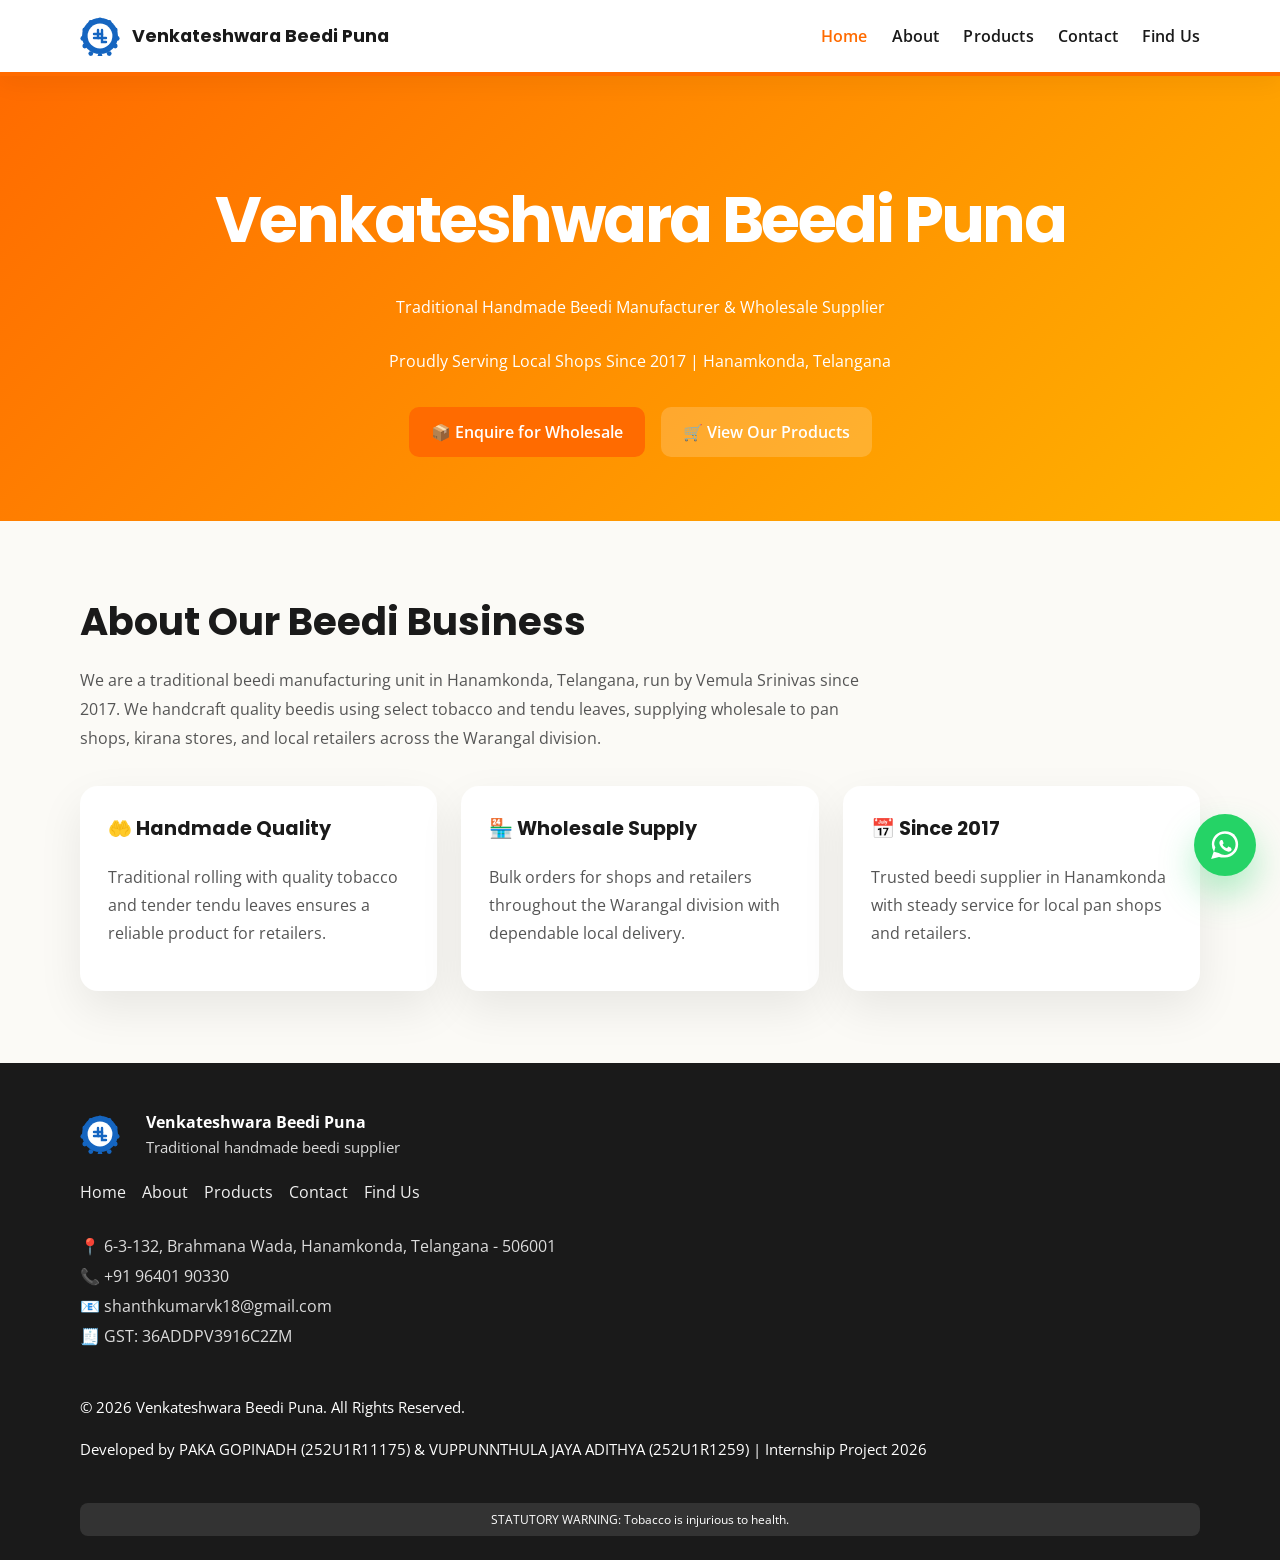
<file: index.html>
<!DOCTYPE html>
<html lang="en">
  <head>
    <meta charset="UTF-8" />
    <meta name="viewport" content="width=device-width, initial-scale=1.0" />
    <meta name="description" content="Traditional handmade beedi manufacturer and wholesale supplier in Hanamkonda, Telangana. Supplying to local pan shops and retailers since 2017." />
    <meta name="keywords" content="beedi manufacturer, wholesale beedi, Hanamkonda, Telangana, Vemula Srinivas, tobacco supplier" />
    <title>Venkateshwara Beedi Puna | Beedi Manufacturer Hanamkonda Telangana</title>
    <link rel="stylesheet" href="css/style.css" />
  </head>
  <body>
    <header>
      <div class="container navbar">
        <a href="index.html" class="brand">
          <svg viewBox="0 0 200 200" fill="none" xmlns="http://www.w3.org/2000/svg">
            <circle cx="100" cy="100" r="90" fill="#1565C0" />
            <g fill="#1565C0">
              <circle cx="100" cy="20" r="12" />
              <circle cx="146" cy="32" r="12" />
              <circle cx="176" cy="70" r="12" />
              <circle cx="186" cy="112" r="12" />
              <circle cx="176" cy="150" r="12" />
              <circle cx="146" cy="188" r="12" />
              <circle cx="100" cy="200" r="12" />
              <circle cx="54" cy="188" r="12" />
              <circle cx="24" cy="150" r="12" />
              <circle cx="14" cy="112" r="12" />
              <circle cx="24" cy="70" r="12" />
              <circle cx="54" cy="32" r="12" />
            </g>
            <circle cx="100" cy="100" r="62" fill="#FFFFFF" />
            <g fill="none" stroke="#1565C0" stroke-width="12" stroke-linecap="round">
              <path d="M 90 70 L 90 110 L 70 110" />
              <path d="M 70 90 L 110 90 L 110 70" />
              <path d="M 110 90 L 110 130 L 130 130" />
              <path d="M 130 110 L 90 110" />
            </g>
          </svg>
          <span class="brand-text">Venkateshwara Beedi Puna</span>
        </a>
        <nav>
          <button class="nav-toggle" aria-label="Toggle navigation">
            <span></span>
            <span></span>
            <span></span>
          </button>
          <div class="nav-links">
            <a href="index.html" class="nav-link">Home</a>
            <a href="about.html" class="nav-link">About</a>
            <a href="products.html" class="nav-link">Products</a>
            <a href="contact.html" class="nav-link">Contact</a>
            <a href="location.html" class="nav-link">Find Us</a>
          </div>
        </nav>
      </div>
    </header>

    <main>
      <section class="hero fade-in">
        <div class="container">
          
          <h1>Venkateshwara Beedi Puna</h1>
          <p class="tagline">Traditional Handmade Beedi Manufacturer & Wholesale Supplier</p>
          <p class="tagline">Proudly Serving Local Shops Since 2017 | Hanamkonda, Telangana</p>
          <div class="hero-buttons">
            <a href="contact.html" class="btn btn-primary">📦 Enquire for Wholesale</a>
            <a href="products.html" class="btn btn-secondary">🛒 View Our Products</a>
          </div>
        </div>
      </section>

      <section class="section">
        <div class="container">
          <div class="section-header fade-in">
            <h2>About Our Beedi Business</h2>
            <p>
              We are a traditional beedi manufacturing unit in Hanamkonda, Telangana, run by Vemula Srinivas since 2017. We handcraft quality beedis using select tobacco and tendu leaves, supplying wholesale to pan shops, kirana stores, and local retailers across the Warangal division.
            </p>
          </div>

          <div class="grid" style="grid-template-columns: repeat(3, minmax(220px, 1fr));">
            <div class="card fade-in">
              <h3>🤲 Handmade Quality</h3>
              <p>Traditional rolling with quality tobacco and tender tendu leaves ensures a reliable product for retailers.</p>
            </div>
            <div class="card fade-in">
              <h3>🏪 Wholesale Supply</h3>
              <p>Bulk orders for shops and retailers throughout the Warangal division with dependable local delivery.</p>
            </div>
            <div class="card fade-in">
              <h3>📅 Since 2017</h3>
              <p>Trusted beedi supplier in Hanamkonda with steady service for local pan shops and retailers.</p>
            </div>
          </div>
        </div>
      </section>
    </main>

    <a class="whatsapp-float" href="https://wa.me/919640190330" target="_blank" rel="noreferrer noopener" aria-label="Chat with us on WhatsApp">
      <svg width="28" height="28" viewBox="0 0 24 24" fill="none" xmlns="http://www.w3.org/2000/svg">
        <path d="M20.52 3.48A11.89 11.89 0 0 0 12 .12C5.64.12.72 5.04.72 11.4a11.1 11.1 0 0 0 1.64 6.08L.12 24l6.74-1.76A11.38 11.38 0 0 0 12 22.68c6.36 0 11.28-4.92 11.28-11.28 0-3-1.14-5.82-3.12-7.92Zm-8.56 17.04h-.01a9.23 9.23 0 0 1-4.94-1.38l-.36-.22-4-1.06 1.08-3.94-.24-.4A9.2 9.2 0 0 1 2.76 11.4c0-5.04 4.1-9.14 9.14-9.14 2.44 0 4.74.95 6.46 2.68a9.1 9.1 0 0 1 2.7 6.46c0 5.04-4.1 9.14-9.14 9.14Zm5.16-6.24c-.26-.12-1.56-.78-1.8-.86-.24-.08-.42-.12-.6.12s-.7.86-.86 1.04c-.16.18-.34.2-.62.08a7.4 7.4 0 0 1-1.88-1.16 7 7 0 0 1-1.3-1.6c-.14-.24-.02-.36.1-.48.1-.1.24-.26.36-.4.12-.14.16-.24.24-.4.08-.16 0-.3-.02-.42-.02-.12-.6-1.44-.82-1.96-.22-.52-.44-.46-.6-.46-.16 0-.34 0-.52 0-.18 0-.46.08-.7.34-.24.26-.92.9-.92 2.18 0 1.28.94 2.52 1.06 2.7.12.18 1.84 2.82 4.46 3.94 2.62 1.12 2.62.74 3.08.7.46-.04 1.5-.6 1.72-1.18.22-.58.22-1.08.16-1.18-.06-.1-.22-.16-.48-.28Z" fill="#FFFFFF"/>
      </svg>
    </a>

    <footer class="footer">
      <div class="container footer-grid">
        <div class="brand">
          <svg viewBox="0 0 200 200" fill="none" xmlns="http://www.w3.org/2000/svg" width="55" height="55">
            <circle cx="100" cy="100" r="90" fill="#1565C0" />
            <g fill="#1565C0">
              <circle cx="100" cy="20" r="12" />
              <circle cx="146" cy="32" r="12" />
              <circle cx="176" cy="70" r="12" />
              <circle cx="186" cy="112" r="12" />
              <circle cx="176" cy="150" r="12" />
              <circle cx="146" cy="188" r="12" />
              <circle cx="100" cy="200" r="12" />
              <circle cx="54" cy="188" r="12" />
              <circle cx="24" cy="150" r="12" />
              <circle cx="14" cy="112" r="12" />
              <circle cx="24" cy="70" r="12" />
              <circle cx="54" cy="32" r="12" />
            </g>
            <circle cx="100" cy="100" r="62" fill="#FFFFFF" />
            <g fill="none" stroke="#1565C0" stroke-width="12" stroke-linecap="round">
              <path d="M 90 70 L 90 110 L 70 110" />
              <path d="M 70 90 L 110 90 L 110 70" />
              <path d="M 110 90 L 110 130 L 130 130" />
              <path d="M 130 110 L 90 110" />
            </g>
          </svg>
          <img src="images/logo.svg" alt="Venkateshwara Beedi Puna logo" style="display:none;" />
          <div style="margin-left: 14px;">
            <p style="margin:0; font-weight:700;">Venkateshwara Beedi Puna</p>
            <p style="margin:4px 0 0; font-size:0.95rem; color:#dcdcdc;">Traditional handmade beedi supplier</p>
          </div>
        </div>

        <div class="footer-links">
          <a href="index.html">Home</a>
          <a href="about.html">About</a>
          <a href="products.html">Products</a>
          <a href="contact.html">Contact</a>
          <a href="location.html">Find Us</a>
        </div>

        <div class="footer-contact">
          <p>📍 6-3-132, Brahmana Wada, Hanamkonda, Telangana - 506001</p>
          <p>📞 +91 96401 90330</p>
          <p>📧 shanthkumarvk18@gmail.com</p>
          <p>🧾 GST: 36ADDPV3916C2ZM</p>
        </div>

        <div class="footer-credit">
          <p>© 2026 Venkateshwara Beedi Puna. All Rights Reserved.</p>
          <p>Developed by PAKA GOPINADH (252U1R11175) & VUPPUNNTHULA JAYA ADITHYA (252U1R1259) | Internship Project 2026</p>
        </div>
      </div>
      <div class="container">
        <div class="statutory-warning">STATUTORY WARNING: Tobacco is injurious to health.</div>
      </div>
    </footer>

    <script src="js/main.js"></script>
  </body>
</html>
</file>
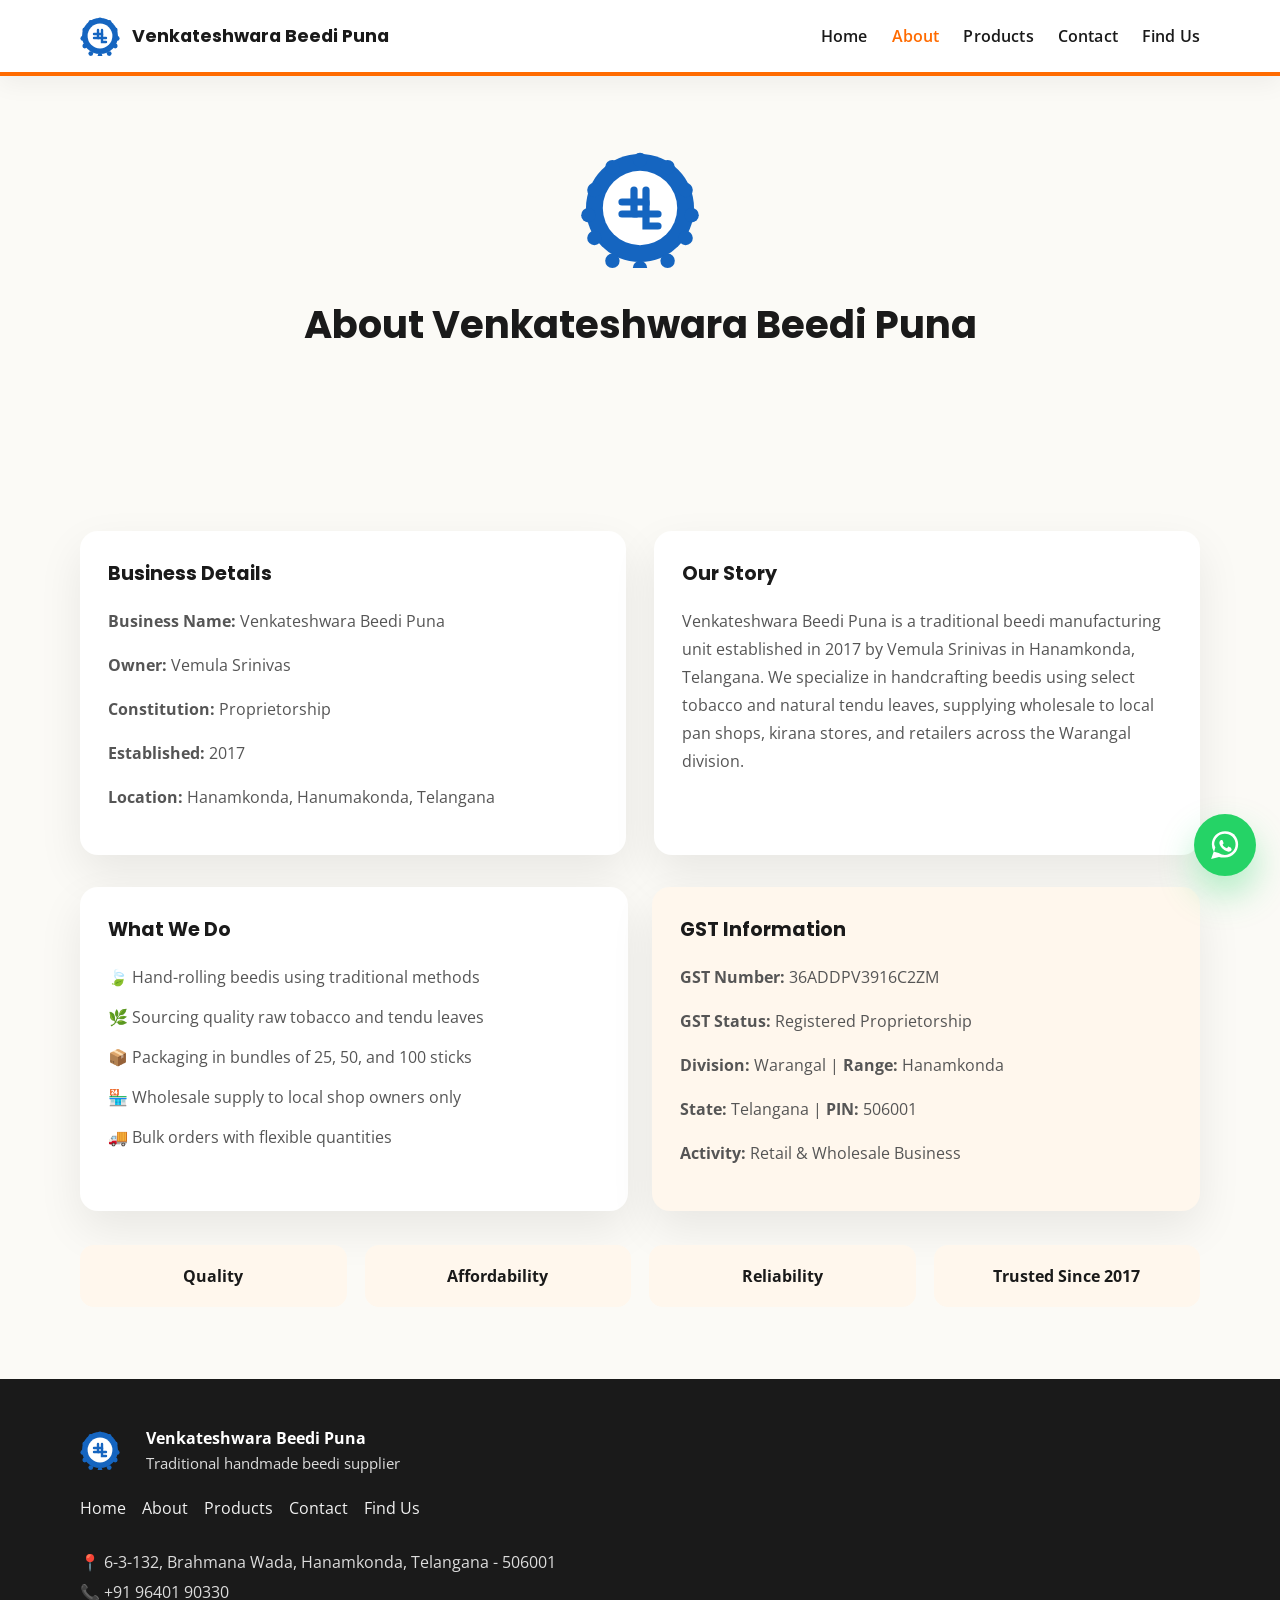
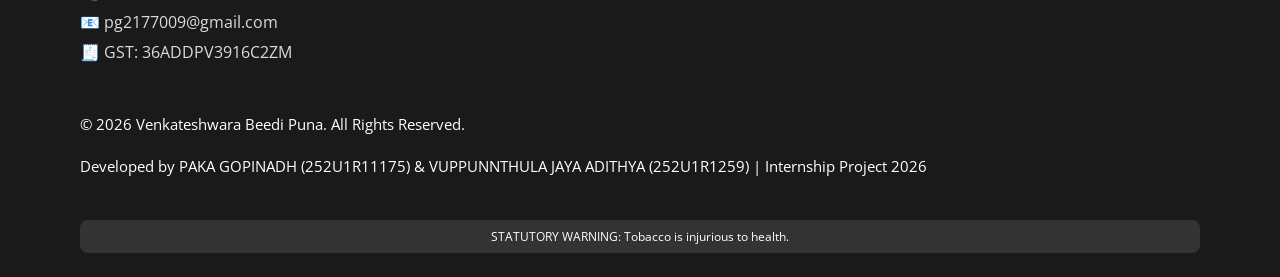
<file: about.html>
<!DOCTYPE html>
<html lang="en">
  <head>
    <meta charset="UTF-8" />
    <meta name="viewport" content="width=device-width, initial-scale=1.0" />
    <title>About Us | Venkateshwara Beedi Puna Hanamkonda</title>
    <meta name="description" content="Learn about Venkateshwara Beedi Puna, a traditional beedi manufacturing unit in Hanamkonda, Telangana. Wholesale supplier since 2017." />
    <meta name="keywords" content="About Venkateshwara Beedi Puna, beedi history, Hanamkonda, wholesale supplier" />
    <link rel="stylesheet" href="css/style.css" />
  </head>
  <body>
    <header>
      <div class="container navbar">
        <a href="index.html" class="brand">
          <svg viewBox="0 0 200 200" fill="none" xmlns="http://www.w3.org/2000/svg">
            <circle cx="100" cy="100" r="90" fill="#1565C0" />
            <g fill="#1565C0">
              <circle cx="100" cy="20" r="12" />
              <circle cx="146" cy="32" r="12" />
              <circle cx="176" cy="70" r="12" />
              <circle cx="186" cy="112" r="12" />
              <circle cx="176" cy="150" r="12" />
              <circle cx="146" cy="188" r="12" />
              <circle cx="100" cy="200" r="12" />
              <circle cx="54" cy="188" r="12" />
              <circle cx="24" cy="150" r="12" />
              <circle cx="14" cy="112" r="12" />
              <circle cx="24" cy="70" r="12" />
              <circle cx="54" cy="32" r="12" />
            </g>
            <circle cx="100" cy="100" r="62" fill="#FFFFFF" />
            <g fill="none" stroke="#1565C0" stroke-width="12" stroke-linecap="round">
              <path d="M 90 70 L 90 110 L 70 110" />
              <path d="M 70 90 L 110 90 L 110 70" />
              <path d="M 110 90 L 110 130 L 130 130" />
              <path d="M 130 110 L 90 110" />
            </g>
          </svg>
          <span class="brand-text">Venkateshwara Beedi Puna</span>
        </a>
        <nav>
          <button class="nav-toggle" aria-label="Toggle navigation">
            <span></span>
            <span></span>
            <span></span>
          </button>
          <div class="nav-links">
            <a href="index.html" class="nav-link">Home</a>
            <a href="about.html" class="nav-link">About</a>
            <a href="products.html" class="nav-link">Products</a>
            <a href="contact.html" class="nav-link">Contact</a>
            <a href="location.html" class="nav-link">Find Us</a>
          </div>
        </nav>
      </div>
    </header>

    <main>
      <section class="section fade-in" style="text-align: center; padding-top: 72px;">
        <div class="container">
          <div style="display:flex; justify-content:center; margin-bottom:28px;">
            <svg viewBox="0 0 200 200" fill="none" xmlns="http://www.w3.org/2000/svg" width="120" height="120">
              <circle cx="100" cy="100" r="90" fill="#1565C0" />
              <g fill="#1565C0">
                <circle cx="100" cy="20" r="12" />
                <circle cx="146" cy="32" r="12" />
                <circle cx="176" cy="70" r="12" />
                <circle cx="186" cy="112" r="12" />
                <circle cx="176" cy="150" r="12" />
                <circle cx="146" cy="188" r="12" />
                <circle cx="100" cy="200" r="12" />
                <circle cx="54" cy="188" r="12" />
                <circle cx="24" cy="150" r="12" />
                <circle cx="14" cy="112" r="12" />
                <circle cx="24" cy="70" r="12" />
                <circle cx="54" cy="32" r="12" />
              </g>
              <circle cx="100" cy="100" r="62" fill="#FFFFFF" />
              <g fill="none" stroke="#1565C0" stroke-width="12" stroke-linecap="round">
                <path d="M 90 70 L 90 110 L 70 110" />
                <path d="M 70 90 L 110 90 L 110 70" />
                <path d="M 110 90 L 110 130 L 130 130" />
                <path d="M 130 110 L 90 110" />
              </g>
            </svg>
          </div>
          <div class="section-header">
            <h2>About Venkateshwara Beedi Puna</h2>
          </div>
        </div>
      </section>

      <section class="section">
        <div class="container">
          <div class="section-split" style="grid-template-columns: 1fr 1fr;">
            <div class="card fade-in">
              <h3>Business Details</h3>
              <p><strong>Business Name:</strong> Venkateshwara Beedi Puna</p>
              <p><strong>Owner:</strong> Vemula Srinivas</p>
              <p><strong>Constitution:</strong> Proprietorship</p>
              <p><strong>Established:</strong> 2017</p>
              <p><strong>Location:</strong> Hanamkonda, Hanumakonda, Telangana</p>
            </div>
            <div class="card fade-in">
              <h3>Our Story</h3>
              <p>
                Venkateshwara Beedi Puna is a traditional beedi manufacturing unit established in 2017 by Vemula Srinivas in Hanamkonda, Telangana. We specialize in handcrafting beedis using select tobacco and natural tendu leaves, supplying wholesale to local pan shops, kirana stores, and retailers across the Warangal division.
              </p>
            </div>
          </div>

          <div class="grid" style="grid-template-columns: repeat(2, minmax(240px, 1fr)); margin-top: 32px;">
            <div class="card fade-in">
              <h3>What We Do</h3>
              <ul class="card-list">
                <li>🍃 Hand-rolling beedis using traditional methods</li>
                <li>🌿 Sourcing quality raw tobacco and tendu leaves</li>
                <li>📦 Packaging in bundles of 25, 50, and 100 sticks</li>
                <li>🏪 Wholesale supply to local shop owners only</li>
                <li>🚚 Bulk orders with flexible quantities</li>
              </ul>
            </div>
            <div class="card fade-in" style="background:#fff7ed;">
              <h3>GST Information</h3>
              <p><strong>GST Number:</strong> 36ADDPV3916C2ZM</p>
              <p><strong>GST Status:</strong> Registered Proprietorship</p>
              <p><strong>Division:</strong> Warangal | <strong>Range:</strong> Hanamkonda</p>
              <p><strong>State:</strong> Telangana | <strong>PIN:</strong> 506001</p>
              <p><strong>Activity:</strong> Retail & Wholesale Business</p>
            </div>
          </div>

          <div class="values-row fade-in" style="margin-top: 34px;">
            <div class="value-pill">Quality</div>
            <div class="value-pill">Affordability</div>
            <div class="value-pill">Reliability</div>
            <div class="value-pill">Trusted Since 2017</div>
          </div>
        </div>
      </section>
    </main>

    <a class="whatsapp-float" href="https://wa.me/919640190330" target="_blank" rel="noreferrer noopener" aria-label="Chat with us on WhatsApp">
      <svg width="28" height="28" viewBox="0 0 24 24" fill="none" xmlns="http://www.w3.org/2000/svg">
        <path d="M20.52 3.48A11.89 11.89 0 0 0 12 .12C5.64.12.72 5.04.72 11.4a11.1 11.1 0 0 0 1.64 6.08L.12 24l6.74-1.76A11.38 11.38 0 0 0 12 22.68c6.36 0 11.28-4.92 11.28-11.28 0-3-1.14-5.82-3.12-7.92Zm-8.56 17.04h-.01a9.23 9.23 0 0 1-4.94-1.38l-.36-.22-4-1.06 1.08-3.94-.24-.4A9.2 9.2 0 0 1 2.76 11.4c0-5.04 4.1-9.14 9.14-9.14 2.44 0 4.74.95 6.46 2.68a9.1 9.1 0 0 1 2.7 6.46c0 5.04-4.1 9.14-9.14 9.14Zm5.16-6.24c-.26-.12-1.56-.78-1.8-.86-.24-.08-.42-.12-.6.12s-.7.86-.86 1.04c-.16.18-.34.2-.62.08a7.4 7.4 0 0 1-1.88-1.16 7 7 0 0 1-1.3-1.6c-.14-.24-.02-.36.1-.48.1-.1.24-.26.36-.4.12-.14.16-.24.24-.4.08-.16 0-.3-.02-.42-.02-.12-.6-1.44-.82-1.96-.22-.52-.44-.46-.6-.46-.16 0-.34 0-.52 0-.18 0-.46.08-.7.34-.24.26-.92.9-.92 2.18 0 1.28.94 2.52 1.06 2.7.12.18 1.84 2.82 4.46 3.94 2.62 1.12 2.62.74 3.08.7.46-.04 1.5-.6 1.72-1.18.22-.58.22-1.08.16-1.18-.06-.1-.22-.16-.48-.28Z" fill="#FFFFFF"/>
      </svg>
    </a>

    <footer class="footer">
      <div class="container footer-grid">
        <div class="brand">
          <svg viewBox="0 0 200 200" fill="none" xmlns="http://www.w3.org/2000/svg" width="55" height="55">
            <circle cx="100" cy="100" r="90" fill="#1565C0" />
            <g fill="#1565C0">
              <circle cx="100" cy="20" r="12" />
              <circle cx="146" cy="32" r="12" />
              <circle cx="176" cy="70" r="12" />
              <circle cx="186" cy="112" r="12" />
              <circle cx="176" cy="150" r="12" />
              <circle cx="146" cy="188" r="12" />
              <circle cx="100" cy="200" r="12" />
              <circle cx="54" cy="188" r="12" />
              <circle cx="24" cy="150" r="12" />
              <circle cx="14" cy="112" r="12" />
              <circle cx="24" cy="70" r="12" />
              <circle cx="54" cy="32" r="12" />
            </g>
            <circle cx="100" cy="100" r="62" fill="#FFFFFF" />
            <g fill="none" stroke="#1565C0" stroke-width="12" stroke-linecap="round">
              <path d="M 90 70 L 90 110 L 70 110" />
              <path d="M 70 90 L 110 90 L 110 70" />
              <path d="M 110 90 L 110 130 L 130 130" />
              <path d="M 130 110 L 90 110" />
            </g>
          </svg>
          <img src="images/logo.svg" alt="Venkateshwara Beedi Puna logo" style="display:none;" />
          <div style="margin-left: 14px;">
            <p style="margin:0; font-weight:700;">Venkateshwara Beedi Puna</p>
            <p style="margin:4px 0 0; font-size:0.95rem; color:#dcdcdc;">Traditional handmade beedi supplier</p>
          </div>
        </div>

        <div class="footer-links">
          <a href="index.html">Home</a>
          <a href="about.html">About</a>
          <a href="products.html">Products</a>
          <a href="contact.html">Contact</a>
          <a href="location.html">Find Us</a>
        </div>

        <div class="footer-contact">
          <p>📍 6-3-132, Brahmana Wada, Hanamkonda, Telangana - 506001</p>
          <p>📞 +91 96401 90330</p>
          <p>📧 pg2177009@gmail.com</p>
          <p>🧾 GST: 36ADDPV3916C2ZM</p>
        </div>

        <div class="footer-credit">
          <p>© 2026 Venkateshwara Beedi Puna. All Rights Reserved.</p>
          <p>Developed by PAKA GOPINADH (252U1R11175) & VUPPUNNTHULA JAYA ADITHYA (252U1R1259) | Internship Project 2026</p>
        </div>
      </div>
      <div class="container">
        <div class="statutory-warning">STATUTORY WARNING: Tobacco is injurious to health.</div>
      </div>
    </footer>

    <script src="js/main.js"></script>
  </body>
</html>
</file>
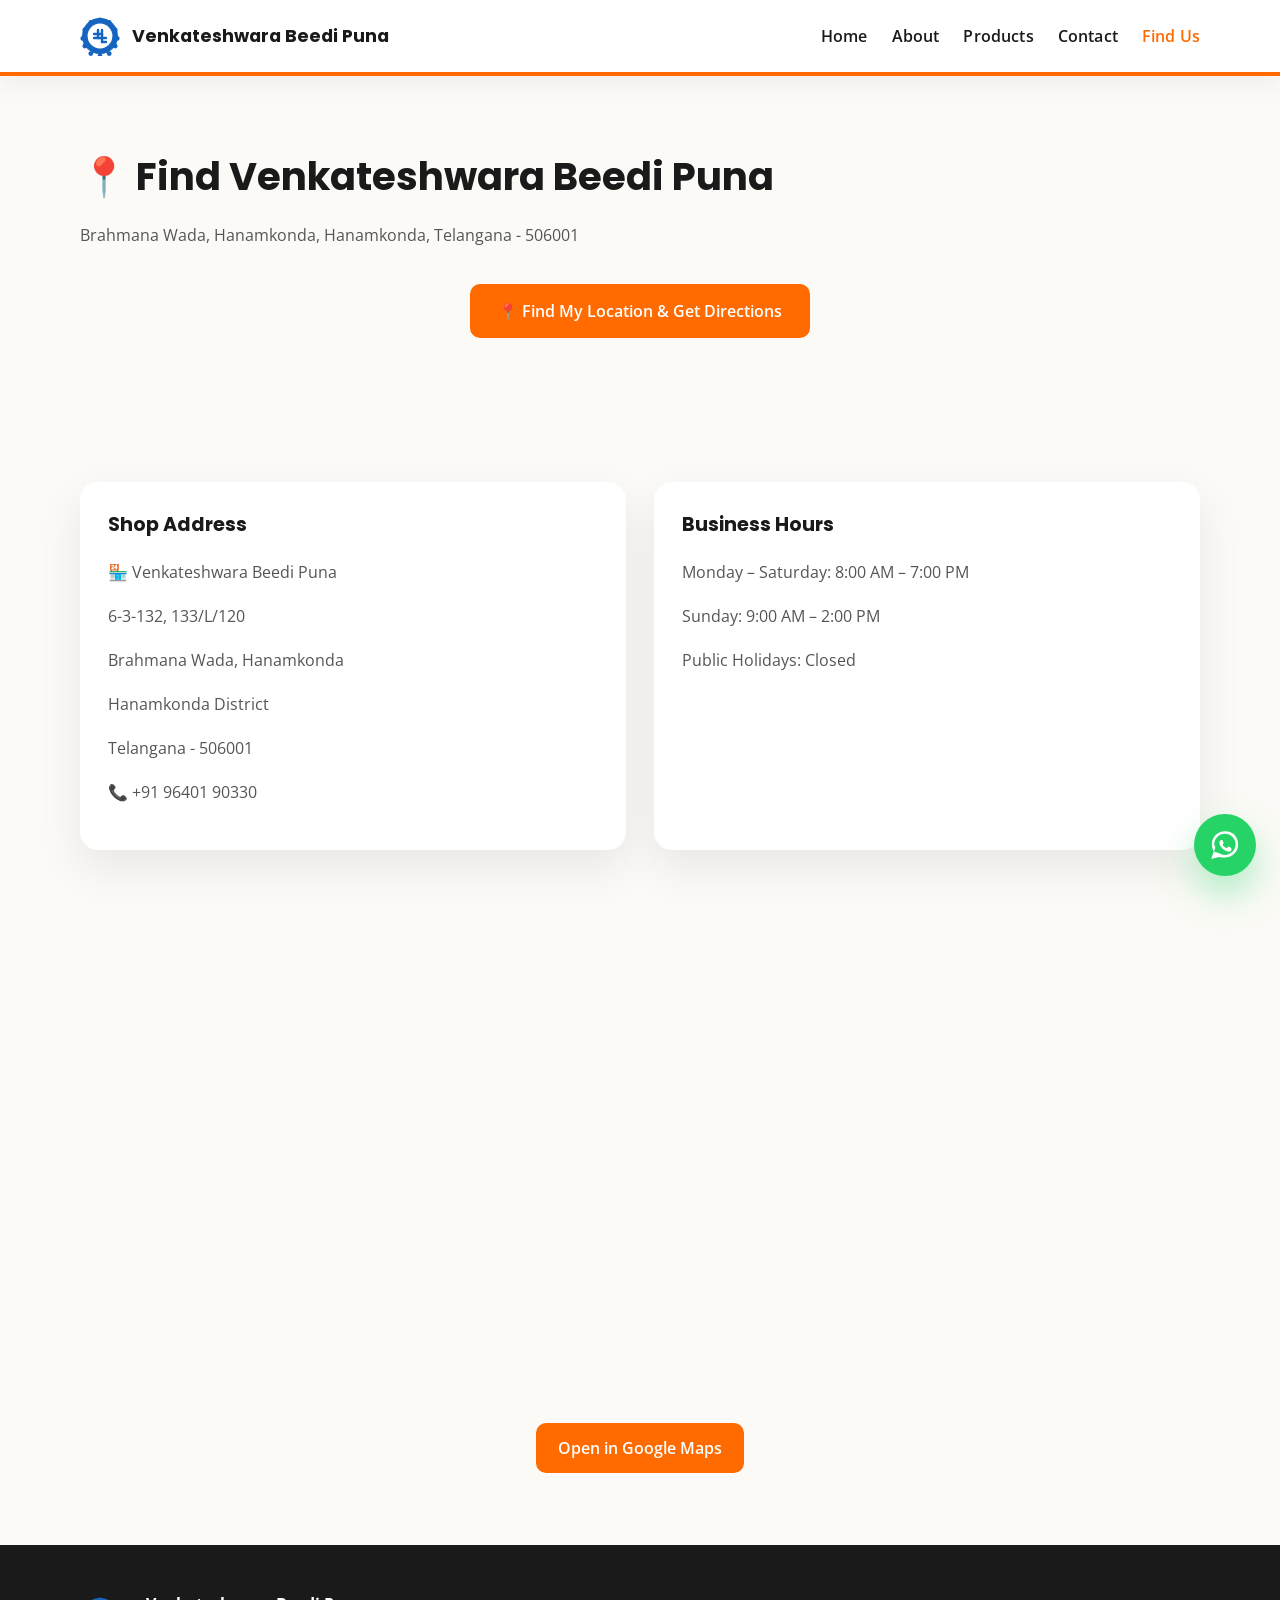
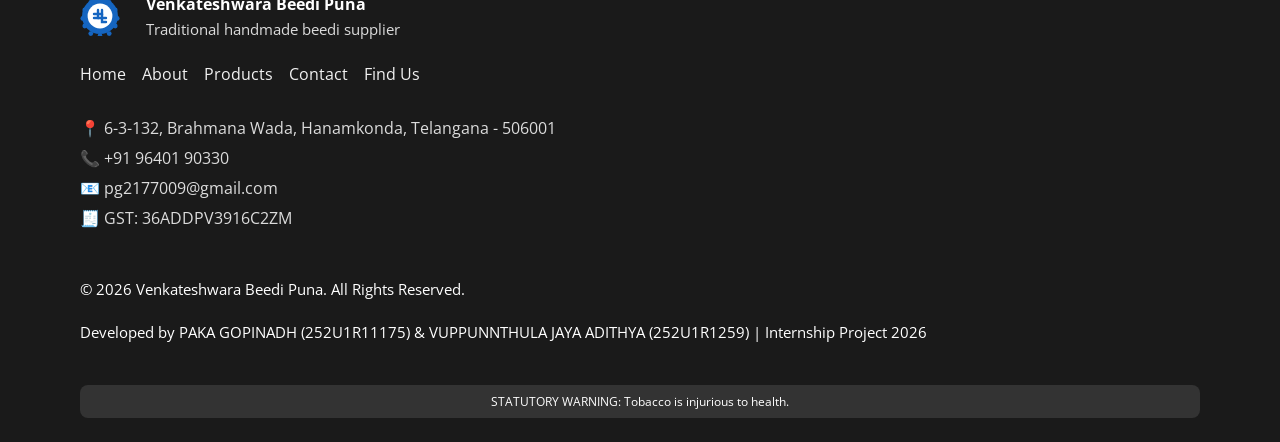
<file: location.html>
<!DOCTYPE html>
<html lang="en">
  <head>
    <meta charset="UTF-8" />
    <meta name="viewport" content="width=device-width, initial-scale=1.0" />
    <title>Find Us | Brahmana Wada Hanamkonda | Venkateshwara Beedi Puna</title>
    <meta name="description" content="Find Venkateshwara Beedi Puna in Brahmana Wada, Hanamkonda. Use live geolocation and Google Maps directions to reach our wholesale beedi business." />
    <meta name="keywords" content="find Venkateshwara Beedi Puna, Hanamkonda location, beedi shop directions" />
    <link rel="stylesheet" href="css/style.css" />
  </head>
  <body>
    <header>
      <div class="container navbar">
        <a href="index.html" class="brand">
          <svg viewBox="0 0 200 200" fill="none" xmlns="http://www.w3.org/2000/svg">
            <circle cx="100" cy="100" r="90" fill="#1565C0" />
            <g fill="#1565C0">
              <circle cx="100" cy="20" r="12" />
              <circle cx="146" cy="32" r="12" />
              <circle cx="176" cy="70" r="12" />
              <circle cx="186" cy="112" r="12" />
              <circle cx="176" cy="150" r="12" />
              <circle cx="146" cy="188" r="12" />
              <circle cx="100" cy="200" r="12" />
              <circle cx="54" cy="188" r="12" />
              <circle cx="24" cy="150" r="12" />
              <circle cx="14" cy="112" r="12" />
              <circle cx="24" cy="70" r="12" />
              <circle cx="54" cy="32" r="12" />
            </g>
            <circle cx="100" cy="100" r="62" fill="#FFFFFF" />
            <g fill="none" stroke="#1565C0" stroke-width="12" stroke-linecap="round">
              <path d="M 90 70 L 90 110 L 70 110" />
              <path d="M 70 90 L 110 90 L 110 70" />
              <path d="M 110 90 L 110 130 L 130 130" />
              <path d="M 130 110 L 90 110" />
            </g>
          </svg>
          <span class="brand-text">Venkateshwara Beedi Puna</span>
        </a>
        <nav>
          <button class="nav-toggle" aria-label="Toggle navigation">
            <span></span>
            <span></span>
            <span></span>
          </button>
          <div class="nav-links">
            <a href="index.html" class="nav-link">Home</a>
            <a href="about.html" class="nav-link">About</a>
            <a href="products.html" class="nav-link">Products</a>
            <a href="contact.html" class="nav-link">Contact</a>
            <a href="location.html" class="nav-link">Find Us</a>
          </div>
        </nav>
      </div>
    </header>

    <main>
      <section class="section fade-in">
        <div class="container">
          <div class="section-header">
            <h2>📍 Find Venkateshwara Beedi Puna</h2>
            <p>Brahmana Wada, Hanamkonda, Hanamkonda, Telangana - 506001</p>
          </div>
          <div class="cta-center fade-in">
            <button id="find-location-btn" class="btn btn-primary" style="padding: 16px 28px;">📍 Find My Location & Get Directions</button>
          </div>
          <div id="location-result"></div>
        </div>
      </section>

      <section class="section fade-in">
        <div class="container grid" style="grid-template-columns: 1fr 1fr; gap: 28px;">
          <div class="card">
            <h3>Shop Address</h3>
            <p>🏪 Venkateshwara Beedi Puna</p>
            <p>6-3-132, 133/L/120</p>
            <p>Brahmana Wada, Hanamkonda</p>
            <p>Hanamkonda District</p>
            <p>Telangana - 506001</p>
            <p>📞 +91 96401 90330</p>
          </div>
          <div class="card">
            <h3>Business Hours</h3>
            <p>Monday – Saturday: 8:00 AM – 7:00 PM</p>
            <p>Sunday: 9:00 AM – 2:00 PM</p>
            <p>Public Holidays: Closed</p>
          </div>
        </div>
      </section>

      <section class="section fade-in">
        <div class="container">
          <iframe
            class="map-frame"
            src="https://maps.google.com/maps?q=Hanamkonda,+Hanumakonda,+Telangana+506001&output=embed"
            allowfullscreen=""
            loading="lazy"
          ></iframe>
          <div class="cta-center" style="margin-top: 24px;">
            <a class="btn btn-primary" href="https://www.google.com/maps/search/Brahmana+Wada+Hanamkonda+Telangana+506001" target="_blank" rel="noreferrer noopener">Open in Google Maps</a>
          </div>
        </div>
      </section>
    </main>

    <a class="whatsapp-float" href="https://wa.me/919640190330" target="_blank" rel="noreferrer noopener" aria-label="Chat with us on WhatsApp">
      <svg width="28" height="28" viewBox="0 0 24 24" fill="none" xmlns="http://www.w3.org/2000/svg">
        <path d="M20.52 3.48A11.89 11.89 0 0 0 12 .12C5.64.12.72 5.04.72 11.4a11.1 11.1 0 0 0 1.64 6.08L.12 24l6.74-1.76A11.38 11.38 0 0 0 12 22.68c6.36 0 11.28-4.92 11.28-11.28 0-3-1.14-5.82-3.12-7.92Zm-8.56 17.04h-.01a9.23 9.23 0 0 1-4.94-1.38l-.36-.22-4-1.06 1.08-3.94-.24-.4A9.2 9.2 0 0 1 2.76 11.4c0-5.04 4.1-9.14 9.14-9.14 2.44 0 4.74.95 6.46 2.68a9.1 9.1 0 0 1 2.7 6.46c0 5.04-4.1 9.14-9.14 9.14Zm5.16-6.24c-.26-.12-1.56-.78-1.8-.86-.24-.08-.42-.12-.6.12s-.7.86-.86 1.04c-.16.18-.34.2-.62.08a7.4 7.4 0 0 1-1.88-1.16 7 7 0 0 1-1.3-1.6c-.14-.24-.02-.36.1-.48.1-.1.24-.26.36-.4.12-.14.16-.24.24-.4.08-.16 0-.3-.02-.42-.02-.12-.6-1.44-.82-1.96-.22-.52-.44-.46-.6-.46-.16 0-.34 0-.52 0-.18 0-.46.08-.7.34-.24.26-.92.9-.92 2.18 0 1.28.94 2.52 1.06 2.7.12.18 1.84 2.82 4.46 3.94 2.62 1.12 2.62.74 3.08.7.46-.04 1.5-.6 1.72-1.18.22-.58.22-1.08.16-1.18-.06-.1-.22-.16-.48-.28Z" fill="#FFFFFF"/>
      </svg>
    </a>

    <footer class="footer">
      <div class="container footer-grid">
        <div class="brand">
          <svg viewBox="0 0 200 200" fill="none" xmlns="http://www.w3.org/2000/svg" width="55" height="55">
            <circle cx="100" cy="100" r="90" fill="#1565C0" />
            <g fill="#1565C0">
              <circle cx="100" cy="20" r="12" />
              <circle cx="146" cy="32" r="12" />
              <circle cx="176" cy="70" r="12" />
              <circle cx="186" cy="112" r="12" />
              <circle cx="176" cy="150" r="12" />
              <circle cx="146" cy="188" r="12" />
              <circle cx="100" cy="200" r="12" />
              <circle cx="54" cy="188" r="12" />
              <circle cx="24" cy="150" r="12" />
              <circle cx="14" cy="112" r="12" />
              <circle cx="24" cy="70" r="12" />
              <circle cx="54" cy="32" r="12" />
            </g>
            <circle cx="100" cy="100" r="62" fill="#FFFFFF" />
            <g fill="none" stroke="#1565C0" stroke-width="12" stroke-linecap="round">
              <path d="M 90 70 L 90 110 L 70 110" />
              <path d="M 70 90 L 110 90 L 110 70" />
              <path d="M 110 90 L 110 130 L 130 130" />
              <path d="M 130 110 L 90 110" />
            </g>
          </svg>
          <img src="images/logo.svg" alt="Venkateshwara Beedi Puna logo" style="display:none;" />
          <div style="margin-left: 14px;">
            <p style="margin:0; font-weight:700;">Venkateshwara Beedi Puna</p>
            <p style="margin:4px 0 0; font-size:0.95rem; color:#dcdcdc;">Traditional handmade beedi supplier</p>
          </div>
        </div>

        <div class="footer-links">
          <a href="index.html">Home</a>
          <a href="about.html">About</a>
          <a href="products.html">Products</a>
          <a href="contact.html">Contact</a>
          <a href="location.html">Find Us</a>
        </div>

        <div class="footer-contact">
          <p>📍 6-3-132, Brahmana Wada, Hanamkonda, Telangana - 506001</p>
          <p>📞 +91 96401 90330</p>
          <p>📧 pg2177009@gmail.com</p>
          <p>🧾 GST: 36ADDPV3916C2ZM</p>
        </div>

        <div class="footer-credit">
          <p>© 2026 Venkateshwara Beedi Puna. All Rights Reserved.</p>
          <p>Developed by PAKA GOPINADH (252U1R11175) & VUPPUNNTHULA JAYA ADITHYA (252U1R1259) | Internship Project 2026</p>
        </div>
      </div>
      <div class="container">
        <div class="statutory-warning">STATUTORY WARNING: Tobacco is injurious to health.</div>
      </div>
    </footer>

    <script src="js/main.js"></script>
  </body>
</html>
</file>
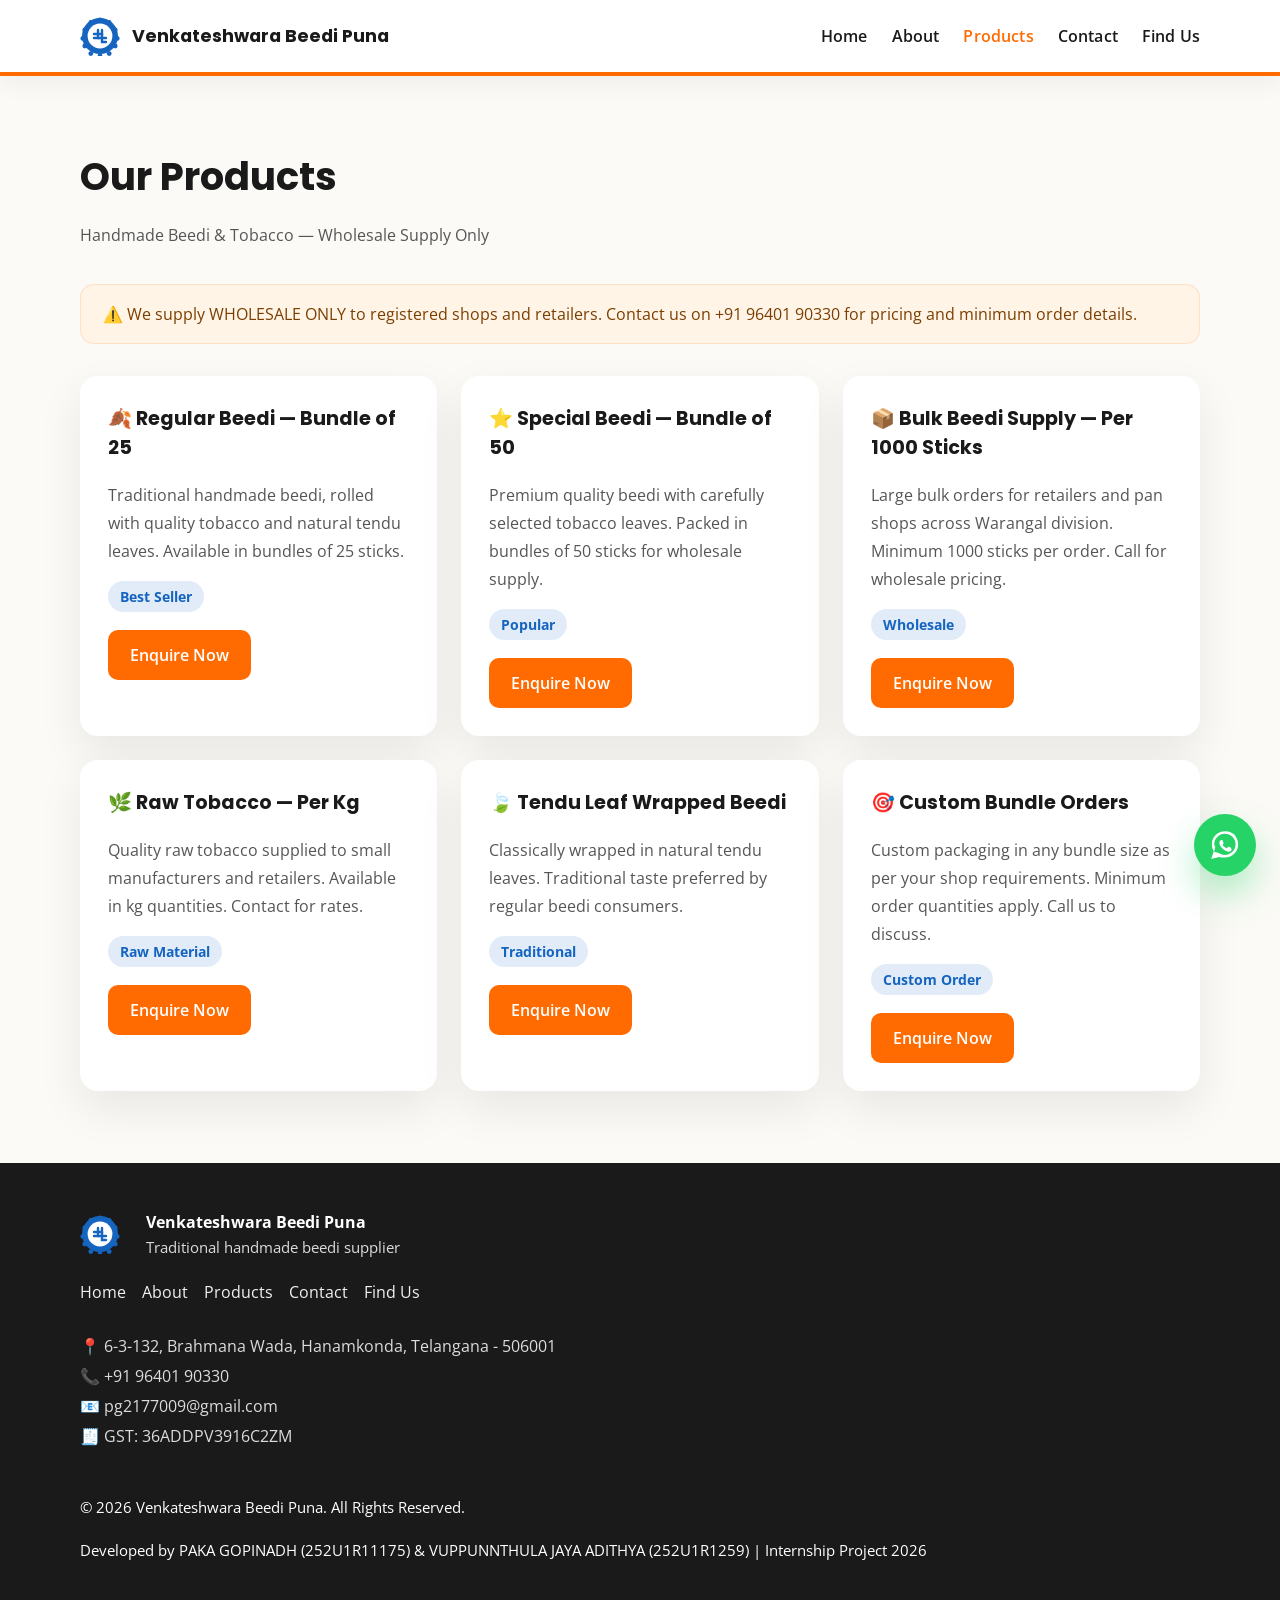
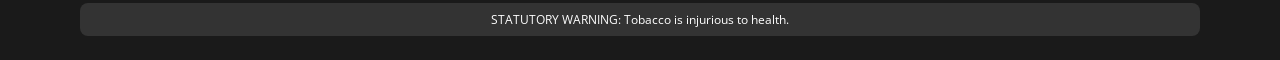
<file: products.html>
<!DOCTYPE html>
<html lang="en">
  <head>
    <meta charset="UTF-8" />
    <meta name="viewport" content="width=device-width, initial-scale=1.0" />
    <title>Products | Handmade Beedi & Tobacco | Venkateshwara Beedi Puna</title>
    <meta name="description" content="Discover handmade beedi and raw tobacco products from Venkateshwara Beedi Puna. Wholesale supply only to shops and retailers in Hanamkonda and Warangal division." />
    <meta name="keywords" content="beedi products, raw tobacco, wholesale supply, Hanamkonda, Venkateshwara Beedi" />
    <link rel="stylesheet" href="css/style.css" />
  </head>
  <body>
    <header>
      <div class="container navbar">
        <a href="index.html" class="brand">
          <svg viewBox="0 0 200 200" fill="none" xmlns="http://www.w3.org/2000/svg">
            <circle cx="100" cy="100" r="90" fill="#1565C0" />
            <g fill="#1565C0">
              <circle cx="100" cy="20" r="12" />
              <circle cx="146" cy="32" r="12" />
              <circle cx="176" cy="70" r="12" />
              <circle cx="186" cy="112" r="12" />
              <circle cx="176" cy="150" r="12" />
              <circle cx="146" cy="188" r="12" />
              <circle cx="100" cy="200" r="12" />
              <circle cx="54" cy="188" r="12" />
              <circle cx="24" cy="150" r="12" />
              <circle cx="14" cy="112" r="12" />
              <circle cx="24" cy="70" r="12" />
              <circle cx="54" cy="32" r="12" />
            </g>
            <circle cx="100" cy="100" r="62" fill="#FFFFFF" />
            <g fill="none" stroke="#1565C0" stroke-width="12" stroke-linecap="round">
              <path d="M 90 70 L 90 110 L 70 110" />
              <path d="M 70 90 L 110 90 L 110 70" />
              <path d="M 110 90 L 110 130 L 130 130" />
              <path d="M 130 110 L 90 110" />
            </g>
          </svg>
          <span class="brand-text">Venkateshwara Beedi Puna</span>
        </a>
        <nav>
          <button class="nav-toggle" aria-label="Toggle navigation">
            <span></span>
            <span></span>
            <span></span>
          </button>
          <div class="nav-links">
            <a href="index.html" class="nav-link">Home</a>
            <a href="about.html" class="nav-link">About</a>
            <a href="products.html" class="nav-link">Products</a>
            <a href="contact.html" class="nav-link">Contact</a>
            <a href="location.html" class="nav-link">Find Us</a>
          </div>
        </nav>
      </div>
    </header>

    <main>
      <section class="section fade-in">
        <div class="container">
          <div class="section-header">
            <h2>Our Products</h2>
            <p>Handmade Beedi & Tobacco — Wholesale Supply Only</p>
          </div>
          <div class="notice-banner fade-in">
            ⚠️ We supply WHOLESALE ONLY to registered shops and retailers. Contact us on +91 96401 90330 for pricing and minimum order details.
          </div>

          <div class="grid" style="grid-template-columns: repeat(3, minmax(240px, 1fr)); margin-top: 32px;">
            <div class="card fade-in">
              <h3>🍂 Regular Beedi — Bundle of 25</h3>
              <p>Traditional handmade beedi, rolled with quality tobacco and natural tendu leaves. Available in bundles of 25 sticks.</p>
              <span class="badge">Best Seller</span>
              <div style="margin-top:18px;"><a href="contact.html" class="btn btn-primary">Enquire Now</a></div>
            </div>
            <div class="card fade-in">
              <h3>⭐ Special Beedi — Bundle of 50</h3>
              <p>Premium quality beedi with carefully selected tobacco leaves. Packed in bundles of 50 sticks for wholesale supply.</p>
              <span class="badge">Popular</span>
              <div style="margin-top:18px;"><a href="contact.html" class="btn btn-primary">Enquire Now</a></div>
            </div>
            <div class="card fade-in">
              <h3>📦 Bulk Beedi Supply — Per 1000 Sticks</h3>
              <p>Large bulk orders for retailers and pan shops across Warangal division. Minimum 1000 sticks per order. Call for wholesale pricing.</p>
              <span class="badge">Wholesale</span>
              <div style="margin-top:18px;"><a href="contact.html" class="btn btn-primary">Enquire Now</a></div>
            </div>
            <div class="card fade-in">
              <h3>🌿 Raw Tobacco — Per Kg</h3>
              <p>Quality raw tobacco supplied to small manufacturers and retailers. Available in kg quantities. Contact for rates.</p>
              <span class="badge">Raw Material</span>
              <div style="margin-top:18px;"><a href="contact.html" class="btn btn-primary">Enquire Now</a></div>
            </div>
            <div class="card fade-in">
              <h3>🍃 Tendu Leaf Wrapped Beedi</h3>
              <p>Classically wrapped in natural tendu leaves. Traditional taste preferred by regular beedi consumers.</p>
              <span class="badge">Traditional</span>
              <div style="margin-top:18px;"><a href="contact.html" class="btn btn-primary">Enquire Now</a></div>
            </div>
            <div class="card fade-in">
              <h3>🎯 Custom Bundle Orders</h3>
              <p>Custom packaging in any bundle size as per your shop requirements. Minimum order quantities apply. Call us to discuss.</p>
              <span class="badge">Custom Order</span>
              <div style="margin-top:18px;"><a href="contact.html" class="btn btn-primary">Enquire Now</a></div>
            </div>
          </div>
        </div>
      </section>
    </main>

    <a class="whatsapp-float" href="https://wa.me/919640190330" target="_blank" rel="noreferrer noopener" aria-label="Chat with us on WhatsApp">
      <svg width="28" height="28" viewBox="0 0 24 24" fill="none" xmlns="http://www.w3.org/2000/svg">
        <path d="M20.52 3.48A11.89 11.89 0 0 0 12 .12C5.64.12.72 5.04.72 11.4a11.1 11.1 0 0 0 1.64 6.08L.12 24l6.74-1.76A11.38 11.38 0 0 0 12 22.68c6.36 0 11.28-4.92 11.28-11.28 0-3-1.14-5.82-3.12-7.92Zm-8.56 17.04h-.01a9.23 9.23 0 0 1-4.94-1.38l-.36-.22-4-1.06 1.08-3.94-.24-.4A9.2 9.2 0 0 1 2.76 11.4c0-5.04 4.1-9.14 9.14-9.14 2.44 0 4.74.95 6.46 2.68a9.1 9.1 0 0 1 2.7 6.46c0 5.04-4.1 9.14-9.14 9.14Zm5.16-6.24c-.26-.12-1.56-.78-1.8-.86-.24-.08-.42-.12-.6.12s-.7.86-.86 1.04c-.16.18-.34.2-.62.08a7.4 7.4 0 0 1-1.88-1.16 7 7 0 0 1-1.3-1.6c-.14-.24-.02-.36.1-.48.1-.1.24-.26.36-.4.12-.14.16-.24.24-.4.08-.16 0-.3-.02-.42-.02-.12-.6-1.44-.82-1.96-.22-.52-.44-.46-.6-.46-.16 0-.34 0-.52 0-.18 0-.46.08-.7.34-.24.26-.92.9-.92 2.18 0 1.28.94 2.52 1.06 2.7.12.18 1.84 2.82 4.46 3.94 2.62 1.12 2.62.74 3.08.7.46-.04 1.5-.6 1.72-1.18.22-.58.22-1.08.16-1.18-.06-.1-.22-.16-.48-.28Z" fill="#FFFFFF"/>
      </svg>
    </a>

    <footer class="footer">
      <div class="container footer-grid">
        <div class="brand">
          <svg viewBox="0 0 200 200" fill="none" xmlns="http://www.w3.org/2000/svg" width="55" height="55">
            <circle cx="100" cy="100" r="90" fill="#1565C0" />
            <g fill="#1565C0">
              <circle cx="100" cy="20" r="12" />
              <circle cx="146" cy="32" r="12" />
              <circle cx="176" cy="70" r="12" />
              <circle cx="186" cy="112" r="12" />
              <circle cx="176" cy="150" r="12" />
              <circle cx="146" cy="188" r="12" />
              <circle cx="100" cy="200" r="12" />
              <circle cx="54" cy="188" r="12" />
              <circle cx="24" cy="150" r="12" />
              <circle cx="14" cy="112" r="12" />
              <circle cx="24" cy="70" r="12" />
              <circle cx="54" cy="32" r="12" />
            </g>
            <circle cx="100" cy="100" r="62" fill="#FFFFFF" />
            <g fill="none" stroke="#1565C0" stroke-width="12" stroke-linecap="round">
              <path d="M 90 70 L 90 110 L 70 110" />
              <path d="M 70 90 L 110 90 L 110 70" />
              <path d="M 110 90 L 110 130 L 130 130" />
              <path d="M 130 110 L 90 110" />
            </g>
          </svg>
          <img src="images/logo.svg" alt="Venkateshwara Beedi Puna logo" style="display:none;" />
          <div style="margin-left: 14px;">
            <p style="margin:0; font-weight:700;">Venkateshwara Beedi Puna</p>
            <p style="margin:4px 0 0; font-size:0.95rem; color:#dcdcdc;">Traditional handmade beedi supplier</p>
          </div>
        </div>

        <div class="footer-links">
          <a href="index.html">Home</a>
          <a href="about.html">About</a>
          <a href="products.html">Products</a>
          <a href="contact.html">Contact</a>
          <a href="location.html">Find Us</a>
        </div>

        <div class="footer-contact">
          <p>📍 6-3-132, Brahmana Wada, Hanamkonda, Telangana - 506001</p>
          <p>📞 +91 96401 90330</p>
          <p>📧 pg2177009@gmail.com</p>
          <p>🧾 GST: 36ADDPV3916C2ZM</p>
        </div>

        <div class="footer-credit">
          <p>© 2026 Venkateshwara Beedi Puna. All Rights Reserved.</p>
          <p>Developed by PAKA GOPINADH (252U1R11175) & VUPPUNNTHULA JAYA ADITHYA (252U1R1259) | Internship Project 2026</p>
        </div>
      </div>
      <div class="container">
        <div class="statutory-warning">STATUTORY WARNING: Tobacco is injurious to health.</div>
      </div>
    </footer>

    <script src="js/main.js"></script>
  </body>
</html>
</file>
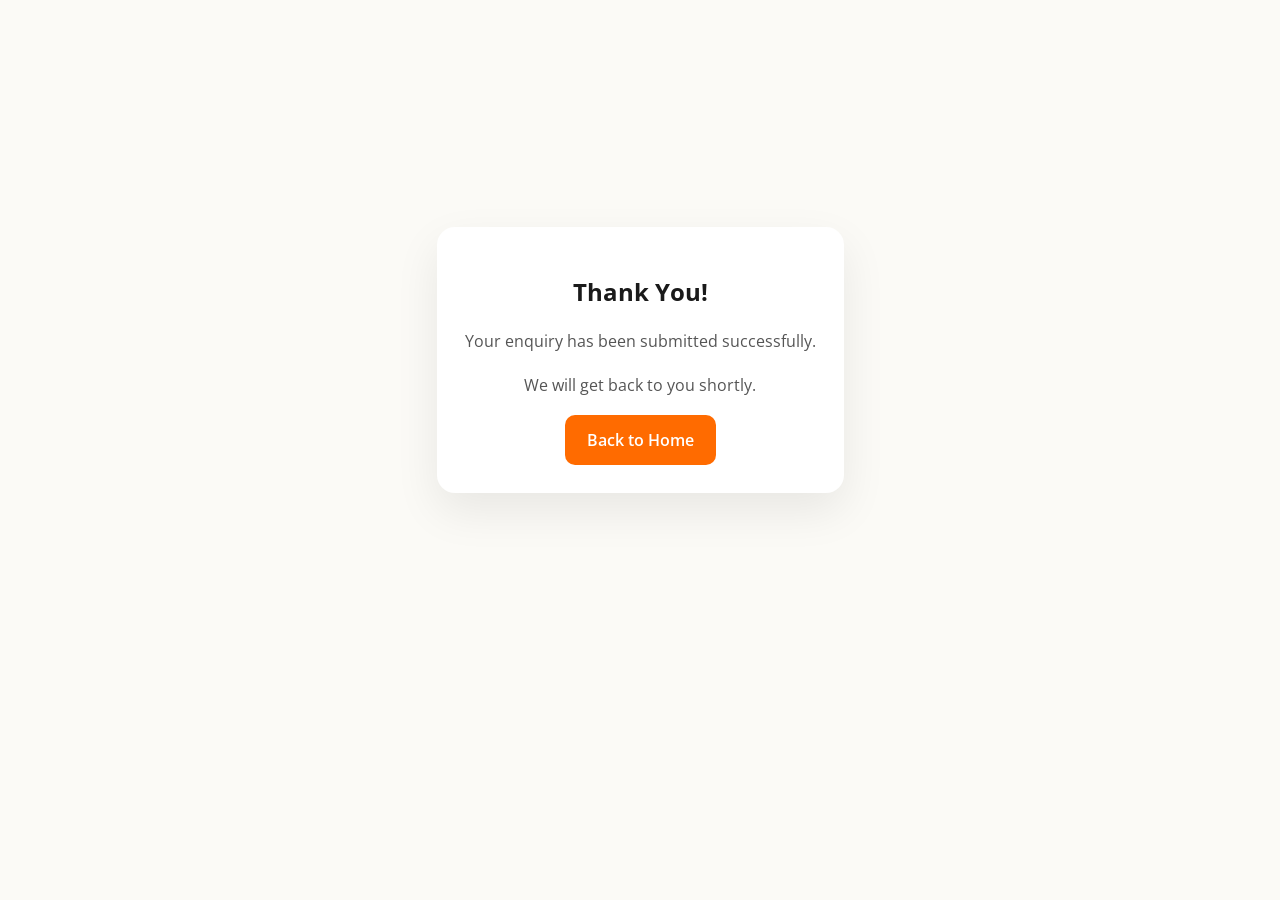
<file: thank-you.html>
<!DOCTYPE html>
<html lang="en">
  <head>
    <meta charset="UTF-8" />
    <meta name="viewport" content="width=device-width, initial-scale=1.0" />
    <title>Thank You | Venkateshwara Beedi Puna</title>
    <link rel="stylesheet" href="css/style.css" />
  </head>
  <body>
    <main style="min-height: 80vh; display:flex; align-items:center; justify-content:center; padding: 24px;">
      <div class="card" style="max-width: 600px; text-align: center;">
        <h2>Thank You!</h2>
        <p>Your enquiry has been submitted successfully.</p>
        <p>We will get back to you shortly.</p>
        <a class="btn btn-primary" href="index.html">Back to Home</a>
      </div>
    </main>
  </body>
</html>
</file>
<file: css/style.css>
@import url('https://fonts.googleapis.com/css2?family=Open+Sans:wght@400;600&family=Poppins:wght@300;400;600;700&display=swap');

:root {
  --primary: #FF6B00;
  --accent: #FFB300;
  --brand-blue: #1565C0;
  --white: #FFFFFF;
  --dark: #1a1a1a;
  --success: #28a745;
  --error: #dc3545;
  --whatsapp: #25D366;
  --muted: #555;
  --light-grey: #f6f6f6;
  --shadow: 0 18px 45px rgba(0, 0, 0, 0.08);
}

* {
  box-sizing: border-box;
}

html {
  scroll-behavior: smooth;
}

body {
  margin: 0;
  font-family: 'Open Sans', sans-serif;
  background: #fbfaf6;
  color: var(--dark);
}

img {
  display: block;
  max-width: 100%;
}

a {
  color: inherit;
  text-decoration: none;
}

button,
input,
textarea,
select {
  font: inherit;
}

button {
  cursor: pointer;
}

.container {
  width: min(1120px, calc(100% - 40px));
  margin: 0 auto;
}

header {
  position: sticky;
  top: 0;
  z-index: 100;
  background: #ffffff;
  border-bottom: 4px solid var(--primary);
  box-shadow: 0 8px 25px rgba(0, 0, 0, 0.05);
}

.navbar {
  display: flex;
  align-items: center;
  justify-content: space-between;
  gap: 1rem;
  padding: 16px 0;
}

.brand {
  display: flex;
  align-items: center;
  gap: 12px;
}

.brand svg,
.brand img {
  width: 40px;
  height: 40px;
}

.brand-text {
  font-family: 'Poppins', sans-serif;
  font-weight: 700;
  font-size: 1.1rem;
  color: var(--dark);
}

.nav-links {
  display: flex;
  align-items: center;
  gap: 24px;
}

.nav-link {
  color: var(--dark);
  font-weight: 600;
  letter-spacing: 0.01em;
}

.nav-link.active,
.nav-link:hover {
  color: var(--primary);
}

.nav-toggle {
  display: none;
  background: transparent;
  border: none;
  width: 42px;
  height: 42px;
  position: relative;
}

.nav-toggle span {
  display: block;
  width: 28px;
  height: 3px;
  margin: 6px auto;
  border-radius: 3px;
  background: var(--dark);
  transition: transform 0.3s ease, opacity 0.3s ease;
}

.nav-toggle.open span:nth-child(1) {
  transform: translateY(9px) rotate(45deg);
}

.nav-toggle.open span:nth-child(2) {
  opacity: 0;
}

.nav-toggle.open span:nth-child(3) {
  transform: translateY(-9px) rotate(-45deg);
}

.hero {
  padding: 96px 0 64px;
  background: linear-gradient(135deg, var(--primary), var(--accent));
  color: var(--white);
  text-align: center;
}

.hero h1 {
  margin: 0;
  font-family: 'Poppins', sans-serif;
  font-size: clamp(2.8rem, 5vw, 4.4rem);
  letter-spacing: -0.04em;
}

.hero p.subtitle {
  margin: 16px auto 0;
  font-size: 1.15rem;
  opacity: 0.95;
}

.hero p.tagline {
  margin: 26px auto 0;
  max-width: 780px;
  font-size: 1rem;
  line-height: 1.75;
}

.hero .hero-buttons {
  margin-top: 32px;
  display: flex;
  justify-content: center;
  flex-wrap: wrap;
  gap: 16px;
}

.btn,
.btn-link {
  display: inline-flex;
  align-items: center;
  justify-content: center;
  padding: 14px 22px;
  border-radius: 10px;
  border: none;
  transition: transform 0.25s ease, background 0.25s ease, box-shadow 0.25s ease;
  text-decoration: none;
  color: var(--white);
  background: var(--primary);
  font-weight: 600;
}

.btn:hover,
.btn-link:hover {
  transform: translateY(-2px);
  box-shadow: 0 18px 40px rgba(0, 0, 0, 0.18);
  filter: brightness(0.95);
}

.btn-primary {
  background: var(--primary);
}

.btn-secondary {
  background: rgba(255, 255, 255, 0.18);
  color: var(--white);
}

.section {
  padding: 72px 0;
}

.section-header {
  margin-bottom: 34px;
}

.section-header h2 {
  font-family: 'Poppins', sans-serif;
  font-size: clamp(2rem, 3vw, 2.8rem);
  margin: 0;
}

.section-header p {
  margin: 16px 0 0;
  color: var(--muted);
  max-width: 780px;
  line-height: 1.8;
}

.grid {
  display: grid;
  gap: 24px;
}

.card {
  background: var(--white);
  border-radius: 18px;
  padding: 28px;
  box-shadow: var(--shadow);
  transition: transform 0.3s ease, box-shadow 0.3s ease;
}

.card:hover {
  transform: translateY(-5px);
  box-shadow: 0 28px 55px rgba(0, 0, 0, 0.12);
}

.card h3 {
  margin-top: 0;
  font-family: 'Poppins', sans-serif;
  font-size: 1.2rem;
}

.card p,
.card li {
  color: var(--muted);
  line-height: 1.75;
}

.card-list {
  list-style: none;
  padding: 0;
  margin: 0;
}

.card-list li {
  margin-bottom: 12px;
  display: flex;
  align-items: flex-start;
  gap: 12px;
}

.badge {
  display: inline-block;
  padding: 6px 12px;
  border-radius: 999px;
  background: rgba(21, 101, 192, 0.12);
  color: var(--brand-blue);
  font-weight: 700;
  font-size: 0.85rem;
}

.notice-banner {
  background: #fff4e6;
  color: #7b3e00;
  border: 1px solid rgba(255, 107, 0, 0.15);
  padding: 18px 22px;
  border-radius: 14px;
  display: flex;
  align-items: center;
  gap: 12px;
}

.notice-banner strong {
  color: var(--dark);
}

.section-snapshot {
  background: var(--white);
  padding: 44px 32px;
  border-radius: 20px;
  box-shadow: var(--shadow);
  margin-bottom: 42px;
  color: var(--muted);
  line-height: 1.8;
}

.section-snapshot p {
  margin: 0;
}

.values-row {
  display: grid;
  grid-template-columns: repeat(4, minmax(180px, 1fr));
  gap: 18px;
}

.value-pill {
  background: #fff7ed;
  padding: 20px;
  border-radius: 14px;
  text-align: center;
  font-weight: 700;
  color: var(--dark);
}

.section-split {
  display: grid;
  gap: 28px;
}

.form-card {
  display: grid;
  gap: 20px;
}

.input-group {
  display: grid;
  gap: 8px;
}

input,
textarea,
select {
  width: 100%;
  padding: 14px 16px;
  border-radius: 12px;
  border: 2px solid #ddd;
  outline: none;
  transition: border-color 0.2s ease, box-shadow 0.2s ease;
}

input:focus,
textarea:focus,
select:focus {
  border-color: var(--primary);
  box-shadow: 0 0 0 3px rgba(255, 107, 0, 0.12);
}

textarea {
  min-height: 140px;
  resize: vertical;
}

.error-text {
  color: var(--error);
  font-size: 0.82rem;
}

.success-box {
  padding: 28px;
  border: 1px solid rgba(40, 167, 69, 0.22);
  border-radius: 18px;
  background: #ecf9ee;
  color: var(--dark);
}

.result-box {
  padding: 24px;
  border-radius: 16px;
  background: #f2f9ff;
  color: var(--dark);
  margin-top: 22px;
}

.result-box.info {
  background: #fff4e6;
}

.result-box.warning {
  background: #fff4d9;
}

.result-box.success {
  background: #e5f7eb;
  border: 1px solid rgba(40, 167, 69, 0.25);
}

.result-box.error {
  background: #ffe8e8;
  border: 1px solid rgba(220, 53, 69, 0.25);
}

.cta-center {
  display: flex;
  justify-content: center;
}

.map-frame {
  width: 100%;
  border: 0;
  border-radius: 14px;
  min-height: 400px;
}

.footer {
  background: var(--dark);
  color: var(--white);
  padding: 48px 0 24px;
}

.footer .footer-grid {
  display: grid;
  gap: 24px;
}

.footer h3,
.footer p,
.footer a,
.footer li {
  color: var(--white);
}

.footer .brand {
  align-items: center;
}

.footer-links {
  display: flex;
  flex-wrap: wrap;
  gap: 16px;
}

.footer-links a {
  color: #f1f1f1;
}

.footer-contact p,
.footer-contact li {
  margin: 8px 0;
  color: #dcdcdc;
}

.footer-credit {
  font-size: 0.95rem;
  color: #bdbdbd;
  line-height: 1.8;
}

.statutory-warning {
  background: #333333;
  color: #ffffff;
  font-size: 0.75rem;
  text-align: center;
  padding: 8px 12px;
  border-radius: 8px;
  margin-top: 24px;
}

.whatsapp-float {
  position: fixed;
  bottom: 24px;
  right: 24px;
  width: 62px;
  height: 62px;
  background: var(--whatsapp);
  border-radius: 50%;
  display: inline-flex;
  align-items: center;
  justify-content: center;
  color: var(--white);
  box-shadow: 0 18px 35px rgba(37, 211, 102, 0.35);
  z-index: 9999;
  animation: pulse 2s infinite ease-in-out;
}

.whatsapp-float:hover {
  transform: translateY(-2px);
}

.whatsapp-float::after {
  content: 'Chat with us on WhatsApp';
  position: absolute;
  right: 80px;
  top: 50%;
  transform: translateY(-50%);
  background: rgba(0, 0, 0, 0.75);
  color: var(--white);
  padding: 10px 14px;
  border-radius: 10px;
  white-space: nowrap;
  opacity: 0;
  pointer-events: none;
  transition: opacity 0.2s ease;
  font-size: 0.9rem;
}

.whatsapp-float:hover::after {
  opacity: 1;
}

@keyframes pulse {
  0%, 100% {
    transform: scale(1);
    box-shadow: 0 18px 35px rgba(37, 211, 102, 0.35);
  }
  50% {
    transform: scale(1.06);
    box-shadow: 0 22px 42px rgba(37, 211, 102, 0.45);
  }
}

.fade-in {
  opacity: 0;
  transform: translateY(24px);
  transition: opacity 0.9s ease, transform 0.9s ease;
}

.fade-in.visible {
  opacity: 1;
  transform: translateY(0);
}

@media (max-width: 768px) {
  .navbar {
    flex-wrap: wrap;
    gap: 12px;
  }

  .nav-links {
    position: absolute;
    top: 72px;
    right: 20px;
    left: 20px;
    flex-direction: column;
    gap: 18px;
    background: var(--white);
    border-radius: 18px;
    padding: 18px 22px;
    box-shadow: 0 18px 45px rgba(0, 0, 0, 0.12);
    opacity: 0;
    visibility: hidden;
    transform: translateY(-10px);
    transition: opacity 0.3s ease, transform 0.3s ease, visibility 0.3s ease;
  }

  .nav-links.open {
    opacity: 1;
    visibility: visible;
    transform: translateY(0);
  }

  .nav-toggle {
    display: inline-flex;
  }

  .hero {
    padding: 80px 0 56px;
  }

  .hero .hero-buttons {
    flex-direction: column;
  }

  .section-snapshoth {
    padding: 32px 20px;
  }

  .grid {
    gap: 20px;
  }

  .values-row {
    grid-template-columns: 1fr 1fr;
  }

  .section-split {
    grid-template-columns: 1fr;
  }
}

@media (max-width: 480px) {
  .container {
    width: calc(100% - 24px);
  }

  .brand-text {
    font-size: 1rem;
  }

  .hero h1 {
    font-size: 2.6rem;
  }

  .btn,
  .btn-link {
    width: 100%;
  }

  .values-row {
    grid-template-columns: 1fr;
  }

  .footer {
    padding: 32px 0 18px;
  }

  .footer-links {
    flex-direction: column;
  }

  .whatsapp-float {
    right: 16px;
    bottom: 16px;
  }

  .whatsapp-float::after {
    display: none;
  }
}
</file>
